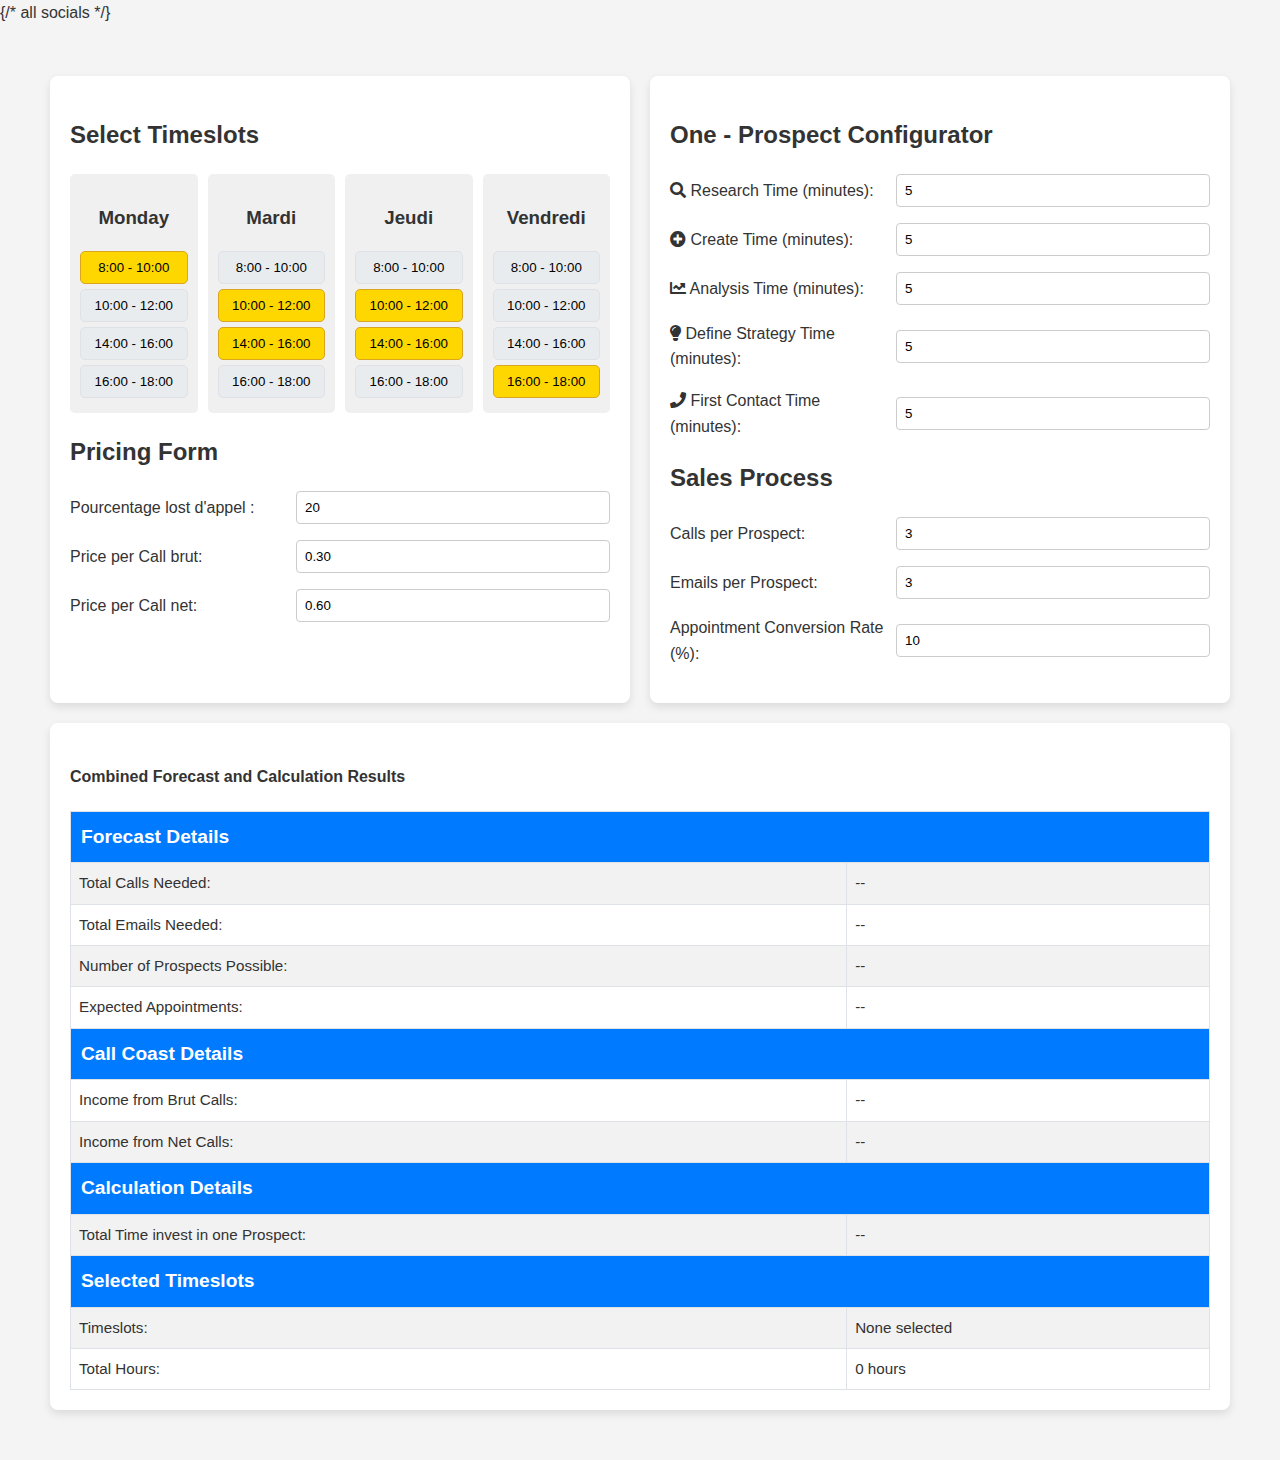
<file: index.html>
<!DOCTYPE html>
<html lang="en">
<head>
    <meta charset="UTF-8">
    <meta name="viewport" content="width=device-width, initial-scale=1.0">
    {/* all socials */}
    <meta property="og:image" content="social.png"/>
    <title>Prospect Convertor Price Configurator</title>
    <link rel="stylesheet" href="style.css"> <!-- Link to your CSS file -->
    <link rel="stylesheet" href="https://cdnjs.cloudflare.com/ajax/libs/font-awesome/5.15.3/css/all.min.css">

</head>

<body>
    <div class="container">
        <section class="calendar">
            <h2>Select Timeslots</h2>
            <div class="week">
                <!-- Simplified repetition for weekdays -->
                <div class="day" data-day="monday">
                    <h3>Monday</h3>
                    <button class="timeslot" data-day="monday" data-special="true" data-timeslot="8-10">8:00 - 10:00</button>
                    <button class="timeslot" data-day="monday" data-timeslot="10-12">10:00 - 12:00</button>
                    <button class="timeslot" data-day="monday" data-timeslot="14-16">14:00 - 16:00</button>
                    <button class="timeslot" data-day="monday" data-timeslot="16-18">16:00 - 18:00</button>
                </div>

                <div class="day" data-day="mardi">
                    <h3>Mardi</h3>
                    <button class="timeslot" data-day="mardi" data-timeslot="8-10">8:00 - 10:00</button>
                    <button class="timeslot" data-day="mardi" data-special="true" data-timeslot="10-12">10:00 - 12:00</button>
                    <button class="timeslot" data-day="mardi" data-special="true" data-timeslot="14-16">14:00 - 16:00</button>
                    <button class="timeslot" data-day="mardi" data-timeslot="16-18">16:00 - 18:00</button>
                </div>

                <div class="day" data-day="jeudi">
                    <h3>Jeudi</h3>
                    <button class="timeslot" data-day="jeudi" data-timeslot="8-10">8:00 - 10:00</button>
                    <button class="timeslot" data-day="jeudi" data-special="true" data-timeslot="10-12">10:00 - 12:00</button>
                    <button class="timeslot" data-day="jeudi" data-special="true" data-timeslot="14-16">14:00 - 16:00</button>
                    <button class="timeslot" data-day="jeudi" data-timeslot="16-18">16:00 - 18:00</button>
                </div>

                <div class="day" data-day="vendredi">
                    <h3>Vendredi</h3>
                    <button class="timeslot" data-day="vendredi" data-timeslot="8-10">8:00 - 10:00</button>
                    <button class="timeslot" data-day="vendredi" data-timeslot="10-12">10:00 - 12:00</button>
                    <button class="timeslot" data-day="vendredi" data-timeslot="14-16">14:00 - 16:00</button>
                    <button class="timeslot" data-day="vendredi" data-special="true" data-timeslot="16-18">16:00 - 18:00</button>
                </div>
            </div>

            <h2>Pricing Form</h2>
            <form id="pricingForm">
                <div class="form-group">
                    <label for="pourcentage_lost_call">Pourcentage lost d'appel :</label>
                    <input type="number" id="pourcentage_lost_call" value="20">
                </div>    
                <div class="form-group">
                    <label for="price_per_call_brut">Price per Call brut:</label>
                    <input type="number" id="price_call_brut" value="0.30">
                </div>    

                <div class="form-group">
                    <label for="price_per_call_net">Price per Call net:</label>
                    <input type="number" id="price_call_net" value="0.60">
                </div>   
            </form>    

        </section>

        <section class="prospect-configurator">
            <h2>One - Prospect Configurator</h2>
            <form id="prospectForm">
                <div class="form-group">
                    <label for="research_time"><i class="fas fa-search"></i> Research Time (minutes):</label>
                    <input type="number" id="research_time" placeholder="Research Time" value="5">
                </div>
        
                <div class="form-group">
                    <label for="create_time"><i class="fas fa-plus-circle"></i> Create Time (minutes):</label>
                    <input type="number" id="create_time" placeholder="Create Time" value="5">
                </div>
        
                <div class="form-group">
                    <label for="analysis_time"><i class="fas fa-chart-line"></i> Analysis Time (minutes):</label>
                    <input type="number" id="analysis_time" placeholder="Analysis Time" value="5">
                </div>
        
                <div class="form-group">
                    <label for="define_strategy_time"><i class="fas fa-lightbulb"></i> Define Strategy Time (minutes):</label>
                    <input type="number" id="define_strategy_time" placeholder="Strategy Time" value="5">
                </div>
        
                <div class="form-group">
                    <label for="first_contact_time"><i class="fas fa-phone"></i> First Contact Time (minutes):</label>
                    <input type="number" id="first_contact_time" placeholder="First Contact Time" value="5">
                </div>
            </form>
            <h2>Sales Process</h2>
            <form id="salesprocessForm">
                <!-- Form Group for Number of Calls -->
                <!-- Additional input fields within the sales process form for action and conversion metrics -->
                <div class="form-group">
                    <label for="action_calls">Calls per Prospect:</label>
                    <input type="number" id="action_calls" value="3">
                </div>
                <div class="form-group">
                    <label for="action_emails">Emails per Prospect:</label>
                    <input type="number" id="action_emails" value="3">
                </div>

                <div class="form-group">
                    <label for="conversion_appointments">Appointment Conversion Rate (%):</label>
                    <input type="number" id="conversion_appointments" placeholder="Enter appointment conversion rate" value="10">
                </div>
            </form>
        </section>

        <section class="combinedResults">
            <h4>Combined Forecast and Calculation Results</h4>
            <table>
                <tbody>
                    <!-- Forecast Details -->
                    <tr>
                        <th colspan="2">Forecast Details</th>
                    </tr>
                    <tr>
                        <td>Total Calls Needed:</td>
                        <td id="forecastTotalCallsNeeded">--</td>
                    </tr>
                    <tr>
                        <td>Total Emails Needed:</td>
                        <td id="forecastTotalEmailsNeeded">--</td>
                    </tr>
                    <tr>
                        <td>Number of Prospects Possible:</td>
                        <td id="detailProspectsPossible">--</td>
                    </tr>
                    <tr>
                        <td>Expected Appointments:</td>
                        <td id="forecastExpectedAppointments">--</td>
                    </tr>
                    <!-- Call Income Details -->
                    <tr>
                        <th colspan="2">Call Coast Details</th>
                    </tr>
                    <tr>
                        <td>Income from Brut Calls:</td>
                        <td id="forecastIncomeFromBrutCalls">--</td>
                    </tr>
                    <tr>
                        <td>Income from Net Calls:</td>
                        <td id="forecastIncomeFromNetCalls">--</td>
                    </tr>
    
                    <!-- Calculation Details -->
                    <tr>
                        <th colspan="2">Calculation Details</th>
                    </tr>
                    <tr>
                        <td>Total Time invest in one Prospect:</td>
                        <td id="detailTimePerProspect">--</td>
                    </tr>
                    <tr>
                        <th colspan="2">Selected Timeslots</th>
                    </tr>
                    <tr>
                        <td>Timeslots:</td>
                        <td id="timeslotDisplay">None selected</td>
                    </tr>
                    <tr>
                        <td>Total Hours:</td>
                        <td><span id="totalHoursTable">0</span> hours</td>
                    </tr>

                    
                </tbody>
            </table>
        </section>

    </div>
    
    <script src="script.js" defer></script> 

</body>

</html>
</file>
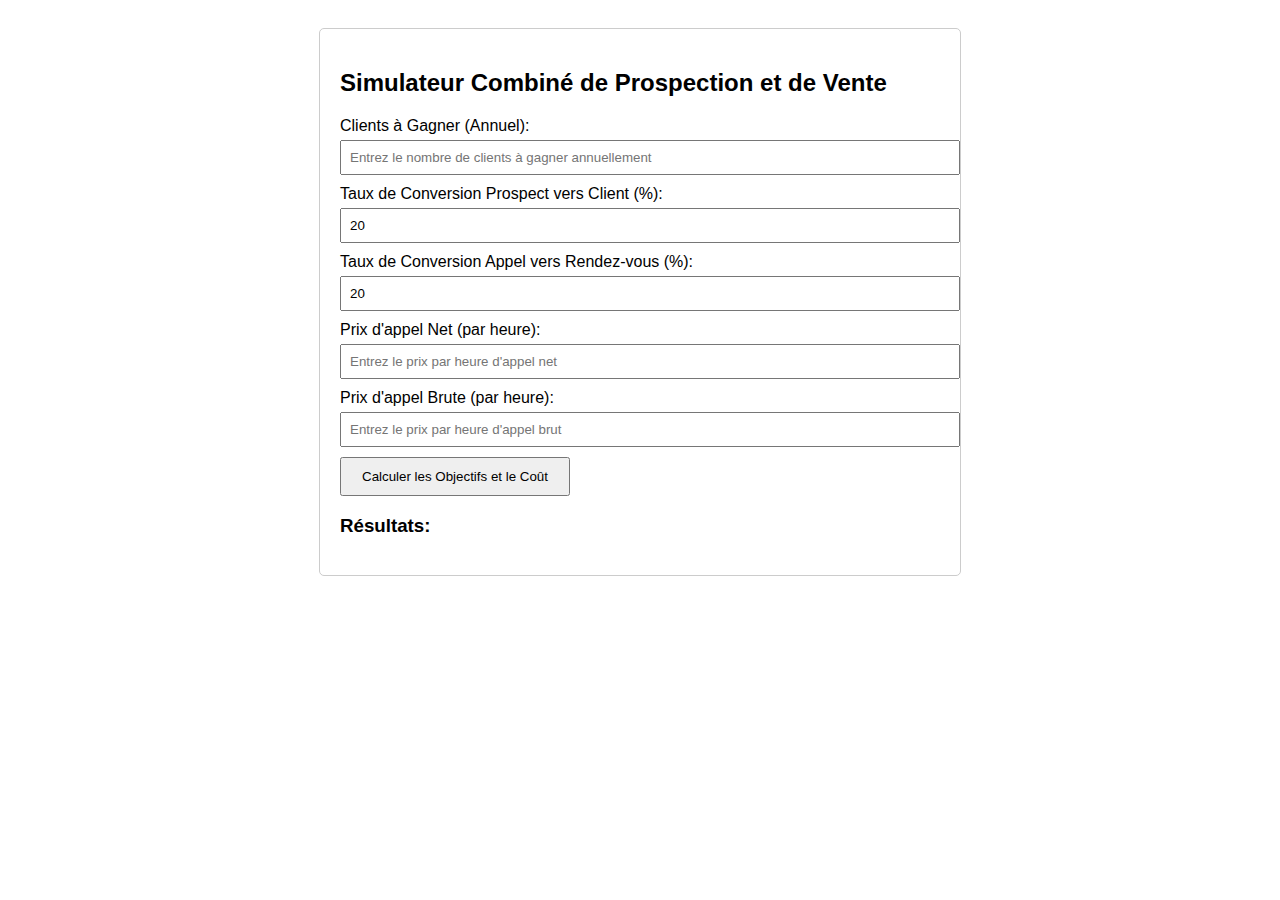
<file: combined.html>
<!DOCTYPE html>
<html lang="fr">

<head>
    <meta charset="UTF-8">
    <meta name="viewport" content="width=device-width, initial-scale=1.0">
    <title>Simulateur de Prix pour Prospection Téléphonique</title>
    <style>
        body {
            font-family: Arial, sans-serif;
            padding: 20px;
        }

        .container {
            max-width: 600px;
            margin: auto;
            padding: 20px;
            border: 1px solid #ccc;
            border-radius: 5px;
        }

        .input-group {
            margin-bottom: 10px;
        }

        .input-group label {
            display: block;
        }

        .input-group input {
            width: 100%;
            padding: 8px;
            margin-top: 5px;
        }

        button {
            padding: 10px 20px;
            cursor: pointer;
        }
    </style>
</head>

<body>
    <div class="container">
        <h2>Simulateur Combiné de Prospection et de Vente</h2>

        <!-- Champs pour le simulateur d'objectifs de vente -->
        <div class="input-group">
            <label for="customersToWin">Clients à Gagner (Annuel):</label>
            <input type="number" id="customersToWin" placeholder="Entrez le nombre de clients à gagner annuellement">
        </div>

        <div class="input-group">
            <label for="prospectToCustomerRate">Taux de Conversion Prospect vers Client (%):</label>
            <input type="number" id="prospectToCustomerRate" value="20">
        </div>

        <div class="input-group">
            <label for="callToAppointmentRate">Taux de Conversion Appel vers Rendez-vous (%):</label>
            <input type="number" id="callToAppointmentRate" value="20">
        </div>

        <!-- Champs pour le simulateur de coût d'appel -->
        <div class="input-group">
            <label for="netCallPrice">Prix d'appel Net (par heure):</label>
            <input type="number" id="netCallPrice" placeholder="Entrez le prix par heure d'appel net">
        </div>

        <div class="input-group">
            <label for="grossCallPrice">Prix d'appel Brute (par heure):</label>
            <input type="number" id="grossCallPrice" placeholder="Entrez le prix par heure d'appel brut">
        </div>

        <button onclick="calculateCombinedTargets()">Calculer les Objectifs et le Coût</button>

        <h3>Résultats:</h3>
        <div id="results"></div>
    </div>

    <script>
            // Supposons que vous avez défini cette fonction en fonction de vos besoins spécifiques.
        function calculateMaxCallsPerHour() {
            // Mettez votre logique de calcul ici, retournez le nombre maximal d'appels par heure.
            return 10; // Cette valeur est un exemple.
        }


        function calculateMinimumCalls(customersToWin, prospectToCustomerRate, callToAppointmentRate) {
            var minimumAppointments = customersToWin / (prospectToCustomerRate / 100);
            var minimumCalls = minimumAppointments / (callToAppointmentRate / 100);
            return minimumCalls;
        }

        function calculateCostPerCall(netCallPrice, grossCallPrice, callsPerHour) {
            var costPerHourNet = netCallPrice;
            var costPerHourGross = grossCallPrice;
            var costPerCallNet = costPerHourNet / callsPerHour;
            var costPerCallGross = costPerHourGross / callsPerHour;
            return {
                net: costPerCallNet,
                gross: costPerCallGross
            };
        }

        function validateInputs() {
            // Fonction pour valider les entrées de l'utilisateur
            var customersToWin = document.getElementById('customersToWin').value;
            var prospectToCustomerRate = document.getElementById('prospectToCustomerRate').value;
            var callToAppointmentRate = document.getElementById('callToAppointmentRate').value;
            var netCallPrice = document.getElementById('netCallPrice').value;
            var grossCallPrice = document.getElementById('grossCallPrice').value;

            if (!customersToWin || !prospectToCustomerRate || !callToAppointmentRate || !netCallPrice || !grossCallPrice) {
            alert("Veuillez remplir tous les champs.");
            return false;
            }
            return true;
        }

        function calculateCombinedTargets() {
            if (!validateInputs()) return;

            var customersToWin = parseFloat(document.getElementById('customersToWin').value);
            var prospectToCustomerRate = parseFloat(document.getElementById('prospectToCustomerRate').value) / 100;
            var callToAppointmentRate = parseFloat(document.getElementById('callToAppointmentRate').value) / 100;
            var netCallPrice = parseFloat(document.getElementById('netCallPrice').value);
            var grossCallPrice = parseFloat(document.getElementById('grossCallPrice').value);
            
            var minimumCalls = calculateMinimumCalls(customersToWin, prospectToCustomerRate, callToAppointmentRate);
            var callsPerHour = calculateMaxCallsPerHour(); 
            var costPerCall = calculateCostPerCall(netCallPrice, grossCallPrice, callsPerHour);
            
            var totalCostNet = costPerCall.net * minimumCalls;
            var totalCostGross = costPerCall.gross * minimumCalls;

            var resultsHTML = `
            <h4>Coût Total pour les Appels</h4>
            <p>Nombre de clients à gagner annuellement: ${customersToWin}</p>
            <p>Taux de conversion prospect vers client: ${prospectToCustomerRate * 100}%</p>
            <p>Taux de conversion appel vers rendez-vous: ${callToAppointmentRate * 100}%</p>
            <p>Nombre minimal d'appels à effectuer pour atteindre l'objectif: ${minimumCalls.toFixed(0)}</p>
            <p>Coût total estimé pour les appels nets: ${totalCostNet.toFixed(2)} € (à ${costPerCall.net.toFixed(2)} € par appel)</p>
            <p>Coût total estimé pour les appels bruts: ${totalCostGross.toFixed(2)} € (à ${costPerCall.gross.toFixed(2)} € par appel)</p>
            `;
            document.getElementById('results').innerHTML = resultsHTML;
        }
</script>

</body>

</html>
</file>
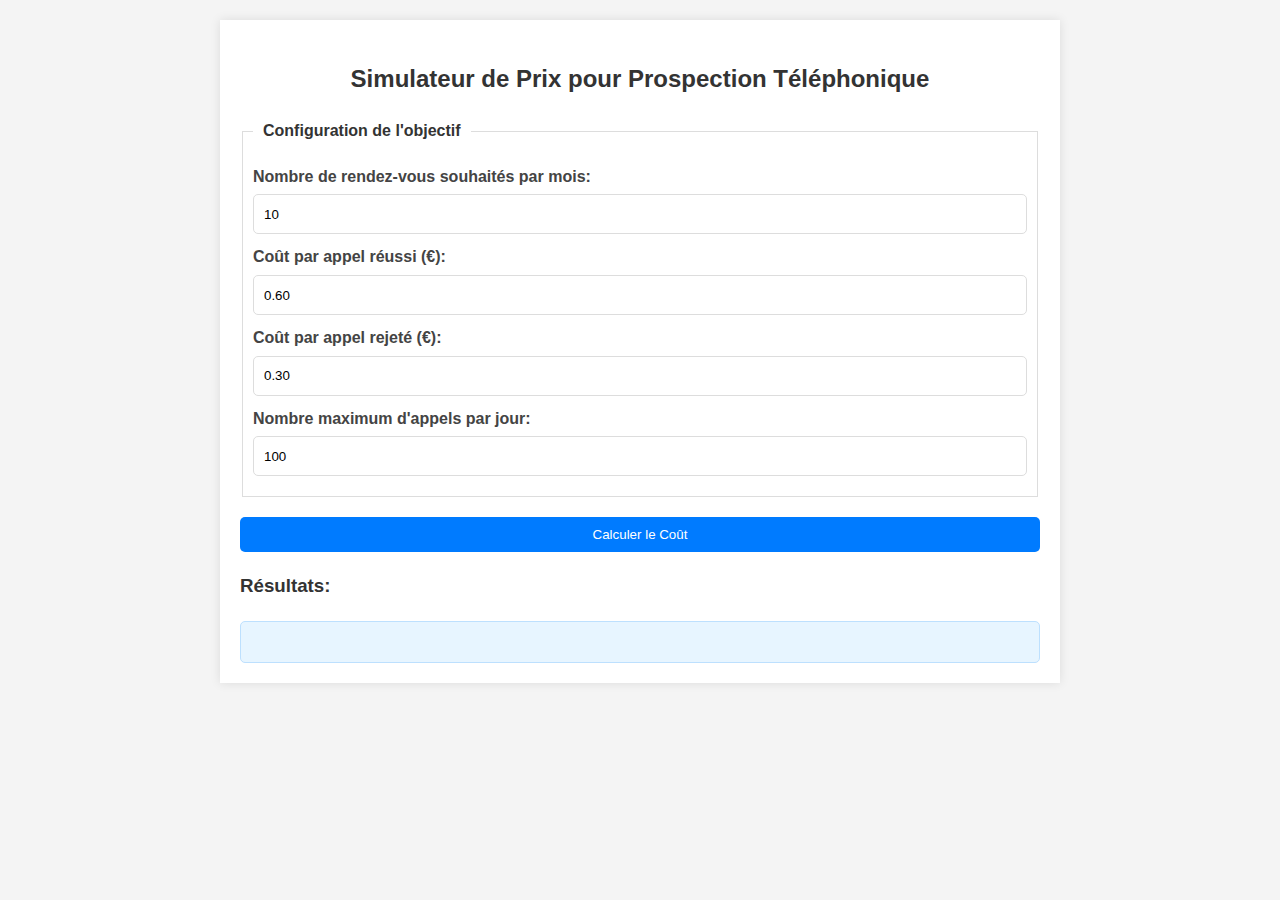
<file: index2.html>
<!DOCTYPE html>
<html lang="fr">

<head>
    <meta charset="UTF-8">
    <meta name="viewport" content="width=device-width, initial-scale=1.0">
    <title>Simulateur de Prix pour Prospection Téléphonique</title>
    <link rel="stylesheet" href="telemarketing_simulator.css"> <!-- Add this line -->
    <!-- other head elements -->
</head>

<body>


    <div class="container">
        <h2>Simulateur de Prix pour Prospection Téléphonique</h2>
    
        <form id="priceCalculator" onsubmit="calculatePrice(); return false;">
            <fieldset>
                <legend>Configuration de l'objectif</legend>
                <div class="input-group">
                    <label for="desiredAppointmentsMonth">Nombre de rendez-vous souhaités par mois:</label>
                    <input type="number" id="desiredAppointmentsMonth" value="10" min="1">
                </div>
                
                <div class="input-group">
                    <label for="coldCallCost">Coût par appel réussi (€):</label>
                    <input type="number" id="coldCallCost" value="0.60" min="0" step="0.01">
                </div>
                
                <div class="input-group">
                    <label for="bouncedCallCost">Coût par appel rejeté (€):</label>
                    <input type="number" id="bouncedCallCost" value="0.30" min="0" step="0.01">
                </div>
                
                <div class="input-group">
                    <label for="maxCallsPerDay">Nombre maximum d'appels par jour:</label>
                    <input type="number" id="maxCallsPerDay" value="100" min="1">
                </div>
                
                
            </fieldset>
    
            <button type="submit">Calculer le Coût</button>
        </form>
    
        <h3>Résultats:</h3>
        <div id="result"></div>
    </div>
    

    <script>
        function calculateMaxCallsPerHour() {
            // Ensure all elements exist
            var callDurationEl = document.getElementById('callDuration');
            var crmEntryDurationEl = document.getElementById('crmEntryDuration'); // Ensure this element exists in HTML
            var identifyTargetsDurationEl = document.getElementById('identifyTargetsDuration');
            var writingEmailDurationEl = document.getElementById('writingEmailDuration');

            if (!callDurationEl || !crmEntryDurationEl || !identifyTargetsDurationEl || !writingEmailDurationEl) {
                console.error("Some form elements are missing.");
                return 0;
            }

            var callDuration = parseFloat(callDurationEl.value);
            var crmEntryDuration = parseFloat(crmEntryDurationEl.value); // This value needs to come from an existing form element
            var identifyTargetsDuration = parseFloat(identifyTargetsDurationEl.value);
            var writingEmailDuration = parseFloat(writingEmailDurationEl.value);

            var totalTimePerCycle = callDuration + crmEntryDuration + identifyTargetsDuration + writingEmailDuration;
            var totalTimePerCycleInHours = totalTimePerCycle / 60;
            var maxCallsPerHour = 1 / totalTimePerCycleInHours;

            return maxCallsPerHour;
        }

        function calculateCosts() {
            // Constants
            const workingDaysPerMonth = 20; // Assuming 20 working days in a month

            // Inputs
            var desiredAppointmentsMonth = parseFloat(document.getElementById('desiredAppointmentsMonth').value);
            var coldCallCost = parseFloat(document.getElementById('coldCallCost').value);
            var bouncedCallCost = parseFloat(document.getElementById('bouncedCallCost').value);
            var maxCallsPerDay = parseFloat(document.getElementById('maxCallsPerDay').value);
            var conversionRate = parseFloat(document.getElementById('conversionRate').value);
            var bounceRate = parseFloat(document.getElementById('bounceRate').value) / 100; // Convert percentage to decimal

            // Calculations
            var dailyAppointmentGoal = desiredAppointmentsMonth / workingDaysPerMonth;
            var totalCallsNeededPerAppointment = conversionRate / (1 - bounceRate);
            var dailyCallsNeeded = dailyAppointmentGoal * totalCallsNeededPerAppointment;

            if (dailyCallsNeeded > maxCallsPerDay) {
                alert("Le nombre d'appels nécessaires par jour pour atteindre l'objectif dépasse le maximum autorisé. Veuillez ajuster vos objectifs ou le maximum d'appels par jour.");
                return;
            }

            var successfulCallsPerDay = dailyCallsNeeded * (1 - bounceRate);
            var bouncedCallsPerDay = dailyCallsNeeded * bounceRate;

            // Cost calculations
            var dailyCost = (successfulCallsPerDay * coldCallCost) + (bouncedCallsPerDay * bouncedCallCost);
            var monthlyCost = dailyCost * workingDaysPerMonth;

            // Update results
            var resultText = `
                <h4>Simulation des Coûts</h4>
                <p>Coût quotidien: ${dailyCost.toFixed(2)} €</p>
                <p>Coût mensuel: ${monthlyCost.toFixed(2)} €</p>
                <p>Appels réussis par jour: ${successfulCallsPerDay.toFixed(2)}</p>
                <p>Appels rejetés par jour: ${bouncedCallsPerDay.toFixed(2)}</p>
            `;

            document.getElementById('result').innerHTML = resultText;
        }




    </script>

</body>

</html>
</file>
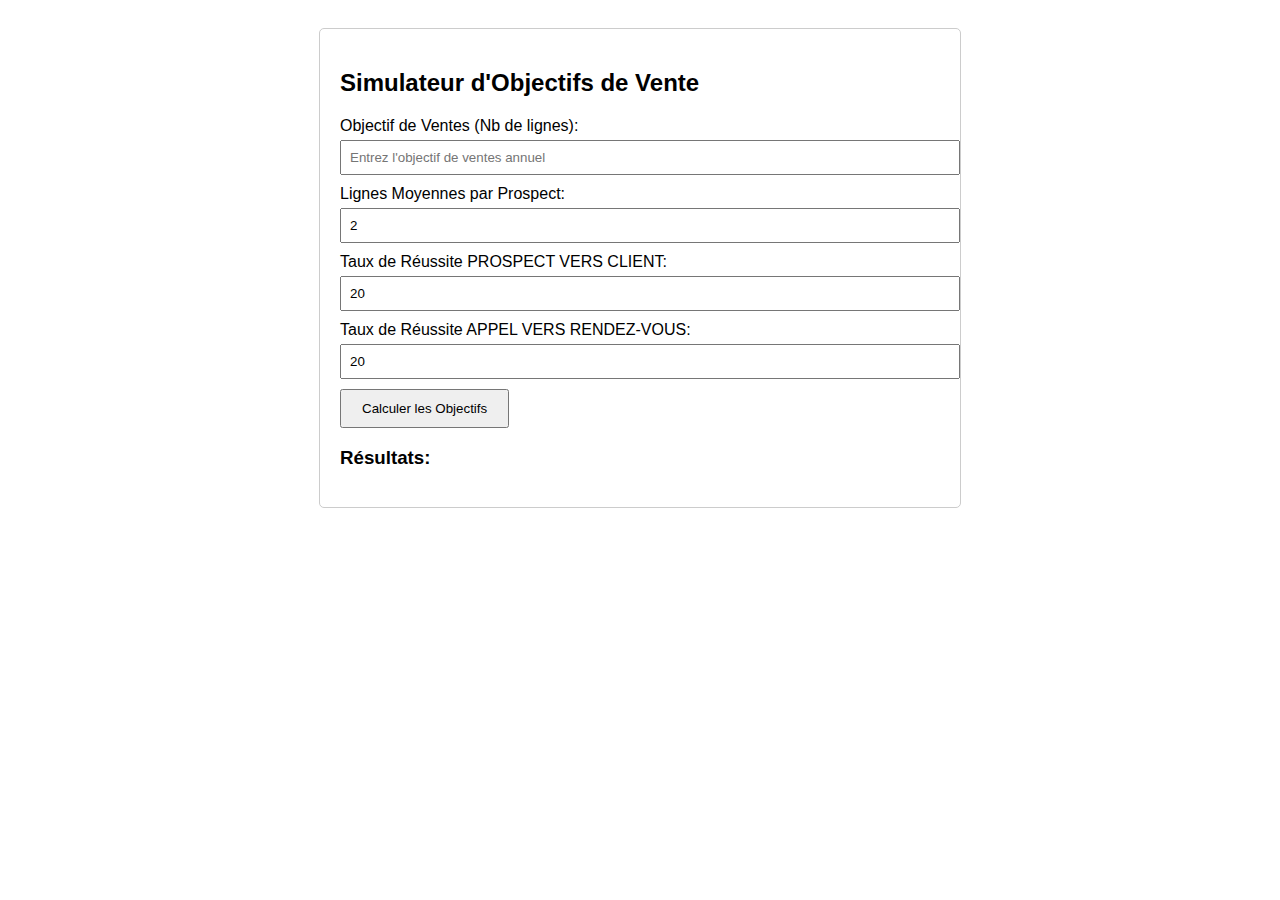
<file: sales.html>
<!DOCTYPE html>
<html lang="fr">
<head>
<meta charset="UTF-8">
<meta name="viewport" content="width=device-width, initial-scale=1.0">
<title>Simulateur d'Objectifs de Vente</title>
<style>
    body {
      font-family: Arial, sans-serif;
      padding: 20px;
    }
  
    .container {
      max-width: 600px;
      margin: auto;
      padding: 20px;
      border: 1px solid #ccc;
      border-radius: 5px;
    }
  
    .input-group {
      margin-bottom: 10px;
    }
  
    .input-group label {
      display: block;
    }
  
    .input-group input {
      width: 100%;
      padding: 8px;
      margin-top: 5px;
    }
  
    button {
      padding: 10px 20px;
      cursor: pointer;
    }
  </style>
</head>
<body>

<div class="container">
  <h2>Simulateur d'Objectifs de Vente</h2>

  <div class="input-group">
    <label for="salesTarget">Objectif de Ventes (Nb de lignes):</label>
    <input type="number" id="salesTarget" placeholder="Entrez l'objectif de ventes annuel">
  </div>
  
  <div class="input-group">
    <label for="averageLines">Lignes Moyennes par Prospect:</label>
    <input type="number" id="averageLines" value="2">
  </div>

  <div class="input-group">
    <label for="prospectToCustomerRate">Taux de Réussite PROSPECT VERS CLIENT:</label>
    <input type="number" id="prospectToCustomerRate" value="20" placeholder="Entrez le taux en pourcentage">
  </div>

  <div class="input-group">
    <label for="callToAppointmentRate">Taux de Réussite APPEL VERS RENDEZ-VOUS:</label>
    <input type="number" id="callToAppointmentRate" value="20" placeholder="Entrez le taux en pourcentage">
  </div>

  <button onclick="calculateTargets()">Calculer les Objectifs</button>
  
  <h3>Résultats:</h3>
  <div id="results"></div>
</div>

<script>
function calculateTargets() {
  var salesTarget = parseFloat(document.getElementById('salesTarget').value);
  var averageLines = parseFloat(document.getElementById('averageLines').value);
  var prospectToCustomerRate = parseFloat(document.getElementById('prospectToCustomerRate').value) / 100;
  var callToAppointmentRate = parseFloat(document.getElementById('callToAppointmentRate').value) / 100;

  // Calculate the required numbers
  var customersToWin = salesTarget / averageLines;
  var minimumAppointments = customersToWin / prospectToCustomerRate;
  var minimumCallsToDo = minimumAppointments / callToAppointmentRate;

  // Display results
  var resultsHTML = `
    <p>Clients à Gagner: ${customersToWin.toFixed(2)}</p>
    <p>Nombre Minimum de Rendez-vous à Avoir: ${minimumAppointments.toFixed(2)}</p>
    <p>Nombre Minimum d'Appels à Effectuer: ${minimumCallsToDo.toFixed(2)}</p>
  `;
  document.getElementById('results').innerHTML = resultsHTML;
}
</script>

</body>
</html>
</file>
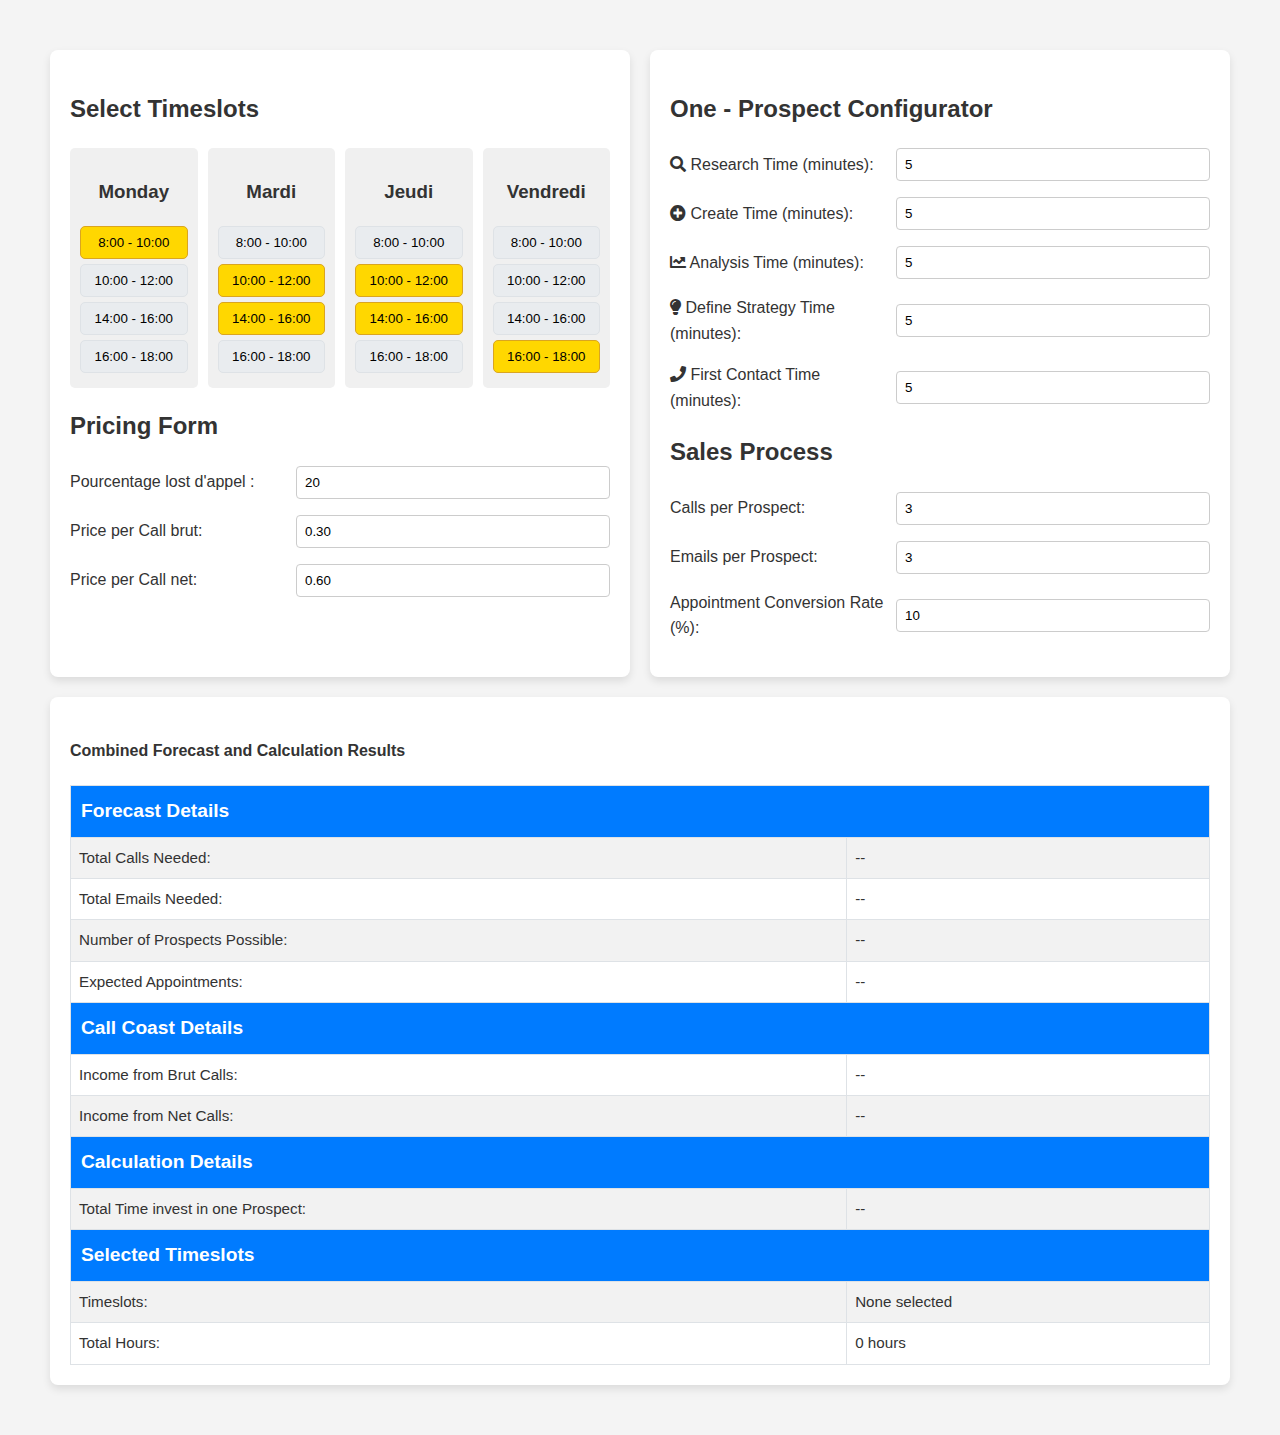
<file: sales_configurator.html>
<!DOCTYPE html>
<html lang="en">
<head>
    <meta charset="UTF-8">
    <meta name="viewport" content="width=device-width, initial-scale=1.0">
    <title>Prospect Convertor Price Configurator</title>
    <link rel="stylesheet" href="style.css"> <!-- Link to your CSS file -->
    <link rel="stylesheet" href="https://cdnjs.cloudflare.com/ajax/libs/font-awesome/5.15.3/css/all.min.css">

</head>

<body>
    <div class="container">
        <section class="calendar">
            <h2>Select Timeslots</h2>
            <div class="week">
                <!-- Simplified repetition for weekdays -->
                <div class="day" data-day="monday">
                    <h3>Monday</h3>
                    <button class="timeslot" data-day="monday" data-special="true" data-timeslot="8-10">8:00 - 10:00</button>
                    <button class="timeslot" data-day="monday" data-timeslot="10-12">10:00 - 12:00</button>
                    <button class="timeslot" data-day="monday" data-timeslot="14-16">14:00 - 16:00</button>
                    <button class="timeslot" data-day="monday" data-timeslot="16-18">16:00 - 18:00</button>
                </div>

                <div class="day" data-day="mardi">
                    <h3>Mardi</h3>
                    <button class="timeslot" data-day="mardi" data-timeslot="8-10">8:00 - 10:00</button>
                    <button class="timeslot" data-day="mardi" data-special="true" data-timeslot="10-12">10:00 - 12:00</button>
                    <button class="timeslot" data-day="mardi" data-special="true" data-timeslot="14-16">14:00 - 16:00</button>
                    <button class="timeslot" data-day="mardi" data-timeslot="16-18">16:00 - 18:00</button>
                </div>

                <div class="day" data-day="jeudi">
                    <h3>Jeudi</h3>
                    <button class="timeslot" data-day="jeudi" data-timeslot="8-10">8:00 - 10:00</button>
                    <button class="timeslot" data-day="jeudi" data-special="true" data-timeslot="10-12">10:00 - 12:00</button>
                    <button class="timeslot" data-day="jeudi" data-special="true" data-timeslot="14-16">14:00 - 16:00</button>
                    <button class="timeslot" data-day="jeudi" data-timeslot="16-18">16:00 - 18:00</button>
                </div>

                <div class="day" data-day="vendredi">
                    <h3>Vendredi</h3>
                    <button class="timeslot" data-day="vendredi" data-timeslot="8-10">8:00 - 10:00</button>
                    <button class="timeslot" data-day="vendredi" data-timeslot="10-12">10:00 - 12:00</button>
                    <button class="timeslot" data-day="vendredi" data-timeslot="14-16">14:00 - 16:00</button>
                    <button class="timeslot" data-day="vendredi" data-special="true" data-timeslot="16-18">16:00 - 18:00</button>
                </div>
            </div>

            <h2>Pricing Form</h2>
            <form id="pricingForm">
                <div class="form-group">
                    <label for="pourcentage_lost_call">Pourcentage lost d'appel :</label>
                    <input type="number" id="pourcentage_lost_call" value="20">
                </div>    
                <div class="form-group">
                    <label for="price_per_call_brut">Price per Call brut:</label>
                    <input type="number" id="price_call_brut" value="0.30">
                </div>    

                <div class="form-group">
                    <label for="price_per_call_net">Price per Call net:</label>
                    <input type="number" id="price_call_net" value="0.60">
                </div>   
            </form>    

        </section>

        <section class="prospect-configurator">
            <h2>One - Prospect Configurator</h2>
            <form id="prospectForm">
                <div class="form-group">
                    <label for="research_time"><i class="fas fa-search"></i> Research Time (minutes):</label>
                    <input type="number" id="research_time" placeholder="Research Time" value="5">
                </div>
        
                <div class="form-group">
                    <label for="create_time"><i class="fas fa-plus-circle"></i> Create Time (minutes):</label>
                    <input type="number" id="create_time" placeholder="Create Time" value="5">
                </div>
        
                <div class="form-group">
                    <label for="analysis_time"><i class="fas fa-chart-line"></i> Analysis Time (minutes):</label>
                    <input type="number" id="analysis_time" placeholder="Analysis Time" value="5">
                </div>
        
                <div class="form-group">
                    <label for="define_strategy_time"><i class="fas fa-lightbulb"></i> Define Strategy Time (minutes):</label>
                    <input type="number" id="define_strategy_time" placeholder="Strategy Time" value="5">
                </div>
        
                <div class="form-group">
                    <label for="first_contact_time"><i class="fas fa-phone"></i> First Contact Time (minutes):</label>
                    <input type="number" id="first_contact_time" placeholder="First Contact Time" value="5">
                </div>
            </form>
            <h2>Sales Process</h2>
            <form id="salesprocessForm">
                <!-- Form Group for Number of Calls -->
                <!-- Additional input fields within the sales process form for action and conversion metrics -->
                <div class="form-group">
                    <label for="action_calls">Calls per Prospect:</label>
                    <input type="number" id="action_calls" value="3">
                </div>
                <div class="form-group">
                    <label for="action_emails">Emails per Prospect:</label>
                    <input type="number" id="action_emails" value="3">
                </div>

                <div class="form-group">
                    <label for="conversion_appointments">Appointment Conversion Rate (%):</label>
                    <input type="number" id="conversion_appointments" placeholder="Enter appointment conversion rate" value="10">
                </div>
            </form>
        </section>

        <section class="combinedResults">
            <h4>Combined Forecast and Calculation Results</h4>
            <table>
                <tbody>
                    <!-- Forecast Details -->
                    <tr>
                        <th colspan="2">Forecast Details</th>
                    </tr>
                    <tr>
                        <td>Total Calls Needed:</td>
                        <td id="forecastTotalCallsNeeded">--</td>
                    </tr>
                    <tr>
                        <td>Total Emails Needed:</td>
                        <td id="forecastTotalEmailsNeeded">--</td>
                    </tr>
                    <tr>
                        <td>Number of Prospects Possible:</td>
                        <td id="detailProspectsPossible">--</td>
                    </tr>
                    <tr>
                        <td>Expected Appointments:</td>
                        <td id="forecastExpectedAppointments">--</td>
                    </tr>
                    <!-- Call Income Details -->
                    <tr>
                        <th colspan="2">Call Coast Details</th>
                    </tr>
                    <tr>
                        <td>Income from Brut Calls:</td>
                        <td id="forecastIncomeFromBrutCalls">--</td>
                    </tr>
                    <tr>
                        <td>Income from Net Calls:</td>
                        <td id="forecastIncomeFromNetCalls">--</td>
                    </tr>
    
                    <!-- Calculation Details -->
                    <tr>
                        <th colspan="2">Calculation Details</th>
                    </tr>
                    <tr>
                        <td>Total Time invest in one Prospect:</td>
                        <td id="detailTimePerProspect">--</td>
                    </tr>
                    <tr>
                        <th colspan="2">Selected Timeslots</th>
                    </tr>
                    <tr>
                        <td>Timeslots:</td>
                        <td id="timeslotDisplay">None selected</td>
                    </tr>
                    <tr>
                        <td>Total Hours:</td>
                        <td><span id="totalHoursTable">0</span> hours</td>
                    </tr>

                    
                </tbody>
            </table>
        </section>

    </div>
    
    <script src="script.js" defer></script> 

</body>

</html>
</file>
<file: style.css>
/* General Styles */
body {
    font-family: 'Segoe UI', Tahoma, Geneva, Verdana, sans-serif;
    background-color: #f4f4f4;
    color: #333;
    line-height: 1.6;
    margin: 0;
    padding: 0;
}

h2, h3 {
    color: #333;
}

.button, #calculateButton {
    background-color: #007bff;
    color: white;
    padding: 10px 15px;
    border: none;
    border-radius: 5px;
    cursor: pointer;
    font-size: 1em;
    text-align: center;
    box-shadow: 0 2px 4px rgba(0,0,0,0.2);
    width: auto; /* Adjusted for general use */
}

.button:hover, #calculateButton:hover {
    background-color: #0056b3;
}

#calculateButton {
    background-color: #28a745; /* A more "success" green color */
    width: 100%;
}

#calculateButton:hover {
    background-color: #218838;
}

/* Container & Layout */
.container {
    max-width: 1200px;
    margin: 20px auto;
    padding: 20px;
    display: flex;
    flex-wrap: wrap;
    justify-content: space-between;
}

@media (max-width: 768px) {
    .container {
        flex-direction: column;
    }
}

/* Form Styling */
.form-group {
    display: flex; /* Use flexbox to align label and input side by side */
    align-items: center; /* Align items vertically */
    margin-bottom: 1rem;
}

.form-group label {
    flex-basis: 40%; /* Assign a fixed width to the label */
    margin-right: 10px; /* Add some space between the label and input */
}

.form-group input[type="number"] {
    flex-grow: 1; /* Input field takes the remaining space */
    padding: 0.5rem;
    border: 1px solid #ccc;
    border-radius: 4px;
}

.form-group input[type="number"]:focus {
    outline: none;
    border-color: #80bdff;
    box-shadow: 0 0 0 0.2rem rgba(0,123,255,.25);
}

/* Calendar Section */
.week {
    display: grid;
    grid-template-columns: repeat(auto-fit, minmax(120px, 1fr));
    gap: 10px;
}

.day {
    background: #f0f0f0;
    border-radius: 5px;
    padding: 10px;
    text-align: center;
}

/* Timeslot */
.timeslot {
    background-color: #e9ecef;
    border: 1px solid #dee2e6;
    padding: 8px;
    width: 100%;
    margin-bottom: 5px;
    cursor: pointer;
    border-radius: 5px;
}

.timeslot.selected, .timeslot:hover, .timeslot[data-special="true"]:hover {
    background-color: #3cd33a;
}

.timeslot[data-special="true"] {
    background-color: #ffd700;
    color: #000;
    border-color: #daa520;
}


/* Calculations */

#calculationDetails p {
    margin: 10px 0;
    color: #333;
    line-height: 1.4;
}

#calculationDetails .highlight {
    font-weight: bold;
    color: #0056b3;
}

#calculationDetails table {
    width: 100%;
    border-collapse: collapse;
}

#calculationDetails th,
#calculationDetails td {
    text-align: left;
    padding: 8px;
    border-bottom: 1px solid #ddd;
}

/* Forecast & Result Sections */
section {
    background-color: #fff;
    border-radius: 8px;
    box-shadow: 0 4px 8px rgba(0, 0, 0, 0.1);
    padding: 20px;
    margin-bottom: 20px;
    flex: 1 1 45%; /* Flex basis of 45% allows for two columns layout */
    margin: 10px;
}

#forecastResults, #results, #calculationDetails {
    padding: 20px;
    background-color: #f2f2f2;
    border-radius: 5px;
    text-align: center;
    color: #333;
    font-size: 1rem;
    line-height: 1.6;
    border: 1px solid #ccc;
    box-shadow: 0 2px 4px rgba(0,0,0,0.1);
}

#results p, #calculationDetails p, #forecastResults p {
    margin-bottom: 10px;
}


/* Combined Results Table Styling */
.combinedResults table {
    width: 100%; /* Ensure the table uses the full width */
    border-collapse: collapse; /* Remove space between borders */
    margin-top: 1rem;
}

.combinedResults th, .combinedResults td {
    border: 1px solid #dee2e6; /* Light grey border for each cell */
    padding: 8px; /* Padding inside each cell for space */
    text-align: left; /* Align text to the left */
    font-size: 0.95rem; /* Slightly smaller font size for table content */
}

.combinedResults th {
    background-color: #f8f9fa; /* Light background for header */
    font-weight: bold; /* Make header text bold */
}

.combinedResults tr:nth-child(even) {
    background-color: #f2f2f2; /* Zebra striping for rows */
}

/* Responsive Design Adjustments */
@media (max-width: 768px) {
    .calendar, .prospect-configurator, .configurator, .salesprocess {
        width: 100%;
        margin-bottom: 20px;
    }

    .week .day {
        width: 100%;
        margin-bottom: 10px;
    }

    .combinedResults table, .combinedResults thead, .combinedResults tbody, .combinedResults th, .combinedResults td, .combinedResults tr {
        display: block;
    }

    .combinedResults thead tr {
        position: absolute;
        top: -9999px;
        left: -9999px;
    }

    .combinedResults tr {
        border: 1px solid #ccc;
        margin-bottom: 10px;
    }

    .combinedResults td {
        border: none;
        border-bottom: 1px solid #eee;
        position: relative;
        padding-left: 50%;
        text-align: right;
    }

    .combinedResults td:before {
        position: absolute;
        top: 6px;
        left: 6px;
        width: 45%;
        padding-right: 10px;
        white-space: nowrap;
        text-align: left;
        font-weight: bold;
        content: attr(data-label);
    }
}

/* Segmentation Headers */
.combinedResults th {
    background-color: #e9ecef; /* Light grey background */
    color: #333; /* Dark text for contrast */
    font-size: 1.1rem; /* Slightly larger font size */
    padding: 10px; /* Increased padding for more space */
    text-align: left; /* Align text to the left */
}

.combinedResults th[colspan="2"] {
    background-color: #007bff; /* Use a distinct color for section headers */
    color: #ffffff; /* White text for contrast */
    font-size: 1.2rem; /* Slightly larger font size for headers */
}

/* Enhance table row styling */
.combinedResults tr:not(:first-child) th, .combinedResults td {
    border-top: 1px solid #dee2e6; /* Add a top border to each row for clearer separation */
}
</file>
<file: telemarketing_simulator.css>
body {
    font-family: 'Segoe UI', Tahoma, Geneva, Verdana, sans-serif;
    background-color: #f4f4f4;
    line-height: 1.6;
    padding: 0;
    margin: 0;
}

.container {
    max-width: 800px;
    margin: 20px auto;
    padding: 20px;
    background: #fff;
    box-shadow: 0 0 10px rgba(0, 0, 0, 0.1);
}

h2 {
    color: #333;
    text-align: center;
    margin-bottom: 20px;
}

.input-group {
    margin: 10px 0;
}

.input-group label {
    display: block;
    font-weight: bold;
    margin-bottom: 5px;
    color: #444;
}

.input-group input[type='number'],
.input-group select {
    width: 100%;
    padding: 10px;
    border: 1px solid #ddd;
    border-radius: 5px;
    box-sizing: border-box;
}

.input-group input[type='checkbox'] {
    margin-right: 5px;
}

button {
    display: block;
    width: 100%;
    padding: 10px;
    background: #007bff;
    color: #fff;
    border: none;
    border-radius: 5px;
    margin-top: 20px;
    cursor: pointer;
}

button:hover {
    background: #0056b3;
}

#result {
    margin-top: 20px;
    padding: 20px;
    background: #e7f5ff;
    border: 1px solid #bde0fe;
    border-radius: 5px;
}

h3, h4 {
    color: #333;
}


/* Styles existants */

input[type='number'] {
    /* Styles existants */
    min-height: 40px; /* Hauteur améliorée pour une meilleure interaction */
}

input[type='checkbox'] {
    /* Styles existants */
    transform: scale(1.2); /* Agrandir légèrement pour une meilleure interaction */
}

button:hover, button:focus {
    background-color: #0056b3; /* Changement de couleur au survol */
}

fieldset {
    border: 1px solid #ddd;
    padding: 10px;
    margin-top: 20px;
}

legend {
    padding: 0 10px;
    font-weight: bold;
    color: #333;
}
</file>
